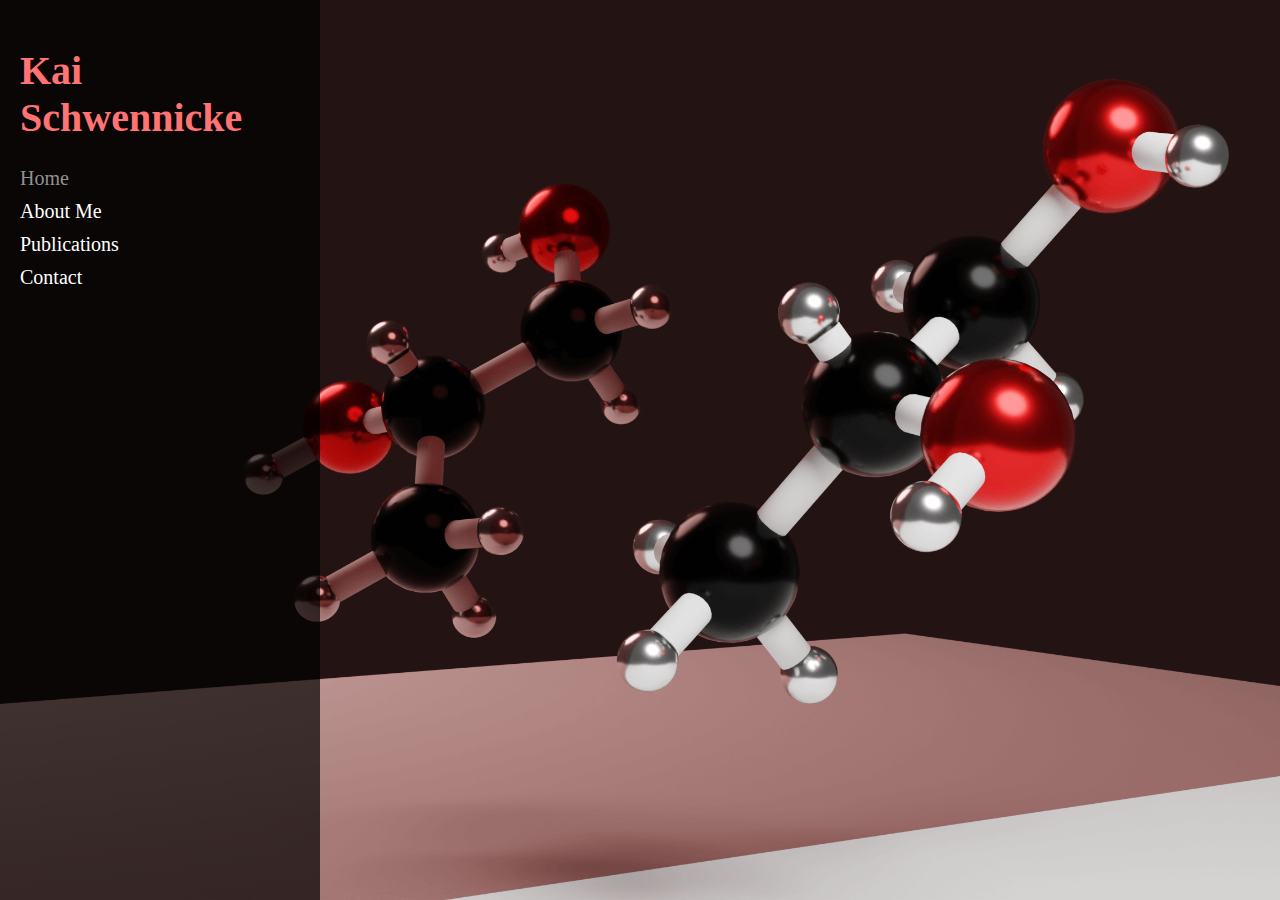
<file: index.html>
<!DOCTYPE html>
<html lang="en">
<head>
    <meta charset="UTF-8">
    <meta name="viewport" content="width=device-width, initial-scale=1.0">
    <title>Home - Kai Schwennicke</title>
    <link rel="stylesheet" href="styles.css"> <!-- Link to the external CSS file -->
    <link rel="icon" href="littlekai.ico">
    
</head>
<body>

<div class="container-home">
    
        <div class="column-left-home">
            <div class="homeoverlay">
                <!-- Text to be written over the image -->
                <h1 class="title">Kai Schwennicke</h1>
                <ul class="list">
                    <li class="selected">Home</li>
                    <li><a href="aboutme.html">About Me</a></li>
                    <li><a href="publications.html">Publications</a></li>
                    <li><a href="contact.html">Contact</a></li>
                </ul>
            </div>
        </div>
        <div class="column-right-home">
           
        </div>
       
        <div class="slideshow">
            <!-- Slideshow images -->
            <img class="slide" src="chiral.png">
            <img class="slide" src="beaker.png">
            <img class="slide" src="dressedmol.png">
            <!-- Add more images as needed -->
        </div>
    </div>
</div>

<script src="script.js"></script> <!-- Link to the external JavaScript file -->

</body>
</html>
</file>
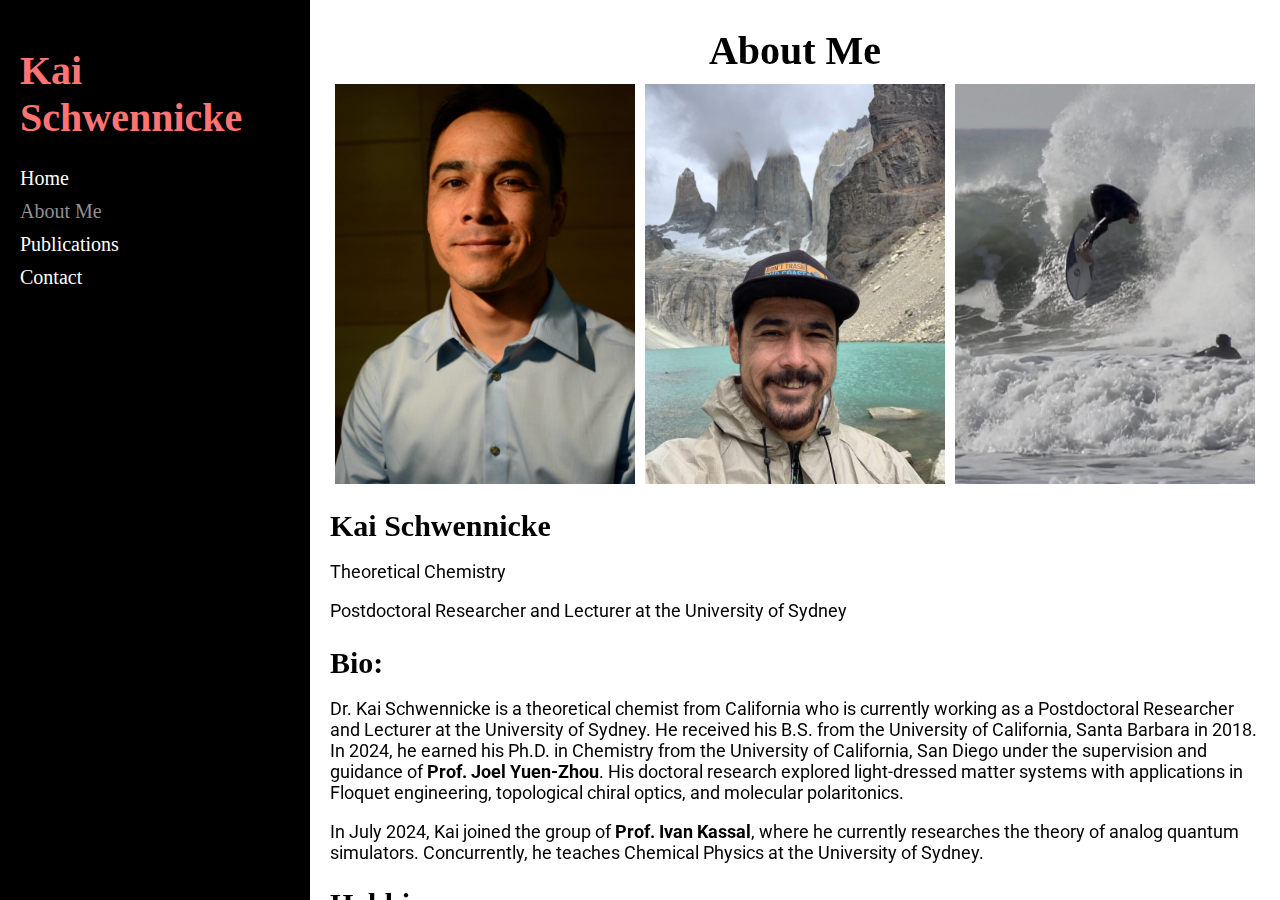
<file: aboutme.html>
<!DOCTYPE html>
<html lang="en">
<head>
    <meta charset="UTF-8">
    <meta name="viewport" content="width=device-width, initial-scale=1.0">
    <title>About Me - Kai Schwennicke</title>
    <link rel="stylesheet" href="styles.css"> <!-- Link to the external CSS file -->
    <link rel="icon" href="littlekai.ico">
</head>
<body>

<div class="container">
    <div class="column-left">
        <div class="overlay">
            <!-- Text to be written over the image -->
            <h1 class="title">Kai Schwennicke</h1>
            <ul class="list">
                <li><a href="index.html">Home</a></li>
                <li class="selected">About Me</li>
                <li><a href="publications.html">Publications</a></li>
                <li><a href="contact.html">Contact</a></li>
            </ul>
        </div>
    </div>
    <div class="column-right">
        <div class="content">
            <div class="centered-content">
                <h1 class="title">About Me</h1>
                <div class="image-container">
                    <img  src="profilepic.JPG">
                    <img  src="chile.jpeg">
                    <img  src="snap.jpeg">
                    
                </div>
            </div>
            <h2 class="section">Kai Schwennicke</h2>
            <p class="standard-text">
                Theoretical Chemistry 
            </p>
            <p class="standard-text">
                Postdoctoral Researcher and Lecturer at the University of Sydney
            </p>
            
            <h2 class="section">Bio:</h2>
            <p class="standard-text">
               Dr. Kai Schwennicke is a theoretical chemist from California who is currently working as a Postdoctoral Researcher and Lecturer at the University of Sydney. He received his B.S. from the University of California, Santa Barbara in 2018. In 2024, he earned his Ph.D. in Chemistry from the University of California, San Diego under the supervision and guidance of <a class="link" href="https://yuenzhougroup.ucsd.edu/index.html">Prof. Joel Yuen-Zhou</a>. His doctoral research explored light-dressed matter systems with applications in Floquet engineering, topological chiral optics, and molecular polaritonics. 
            </p>
            <p class="standard-text">In July 2024, Kai joined the group of <a class="link" href="https://www.kassal.group/">Prof. Ivan Kassal</a>, where he currently researches the theory of analog quantum simulators. Concurrently, he teaches Chemical Physics at the University of Sydney.
            </p>
            <h2 class="section">Hobbies:</h2>
            <p class="standard-text">
                Growing up in a sleepy beach town on the coast of California and being raised by two avid surfers, Kai was instilled with a love for the outdoors at an early age. When not in the lab or classroom, you can find him surfing at the beach or hiking a local trail. Kai currently lives in Sydney, NSW. 
            </p>
        </div>
    </div>
</div>

<script src="script.js"></script> <!-- Link to the external JavaScript file -->

</body>
</html>
</file>
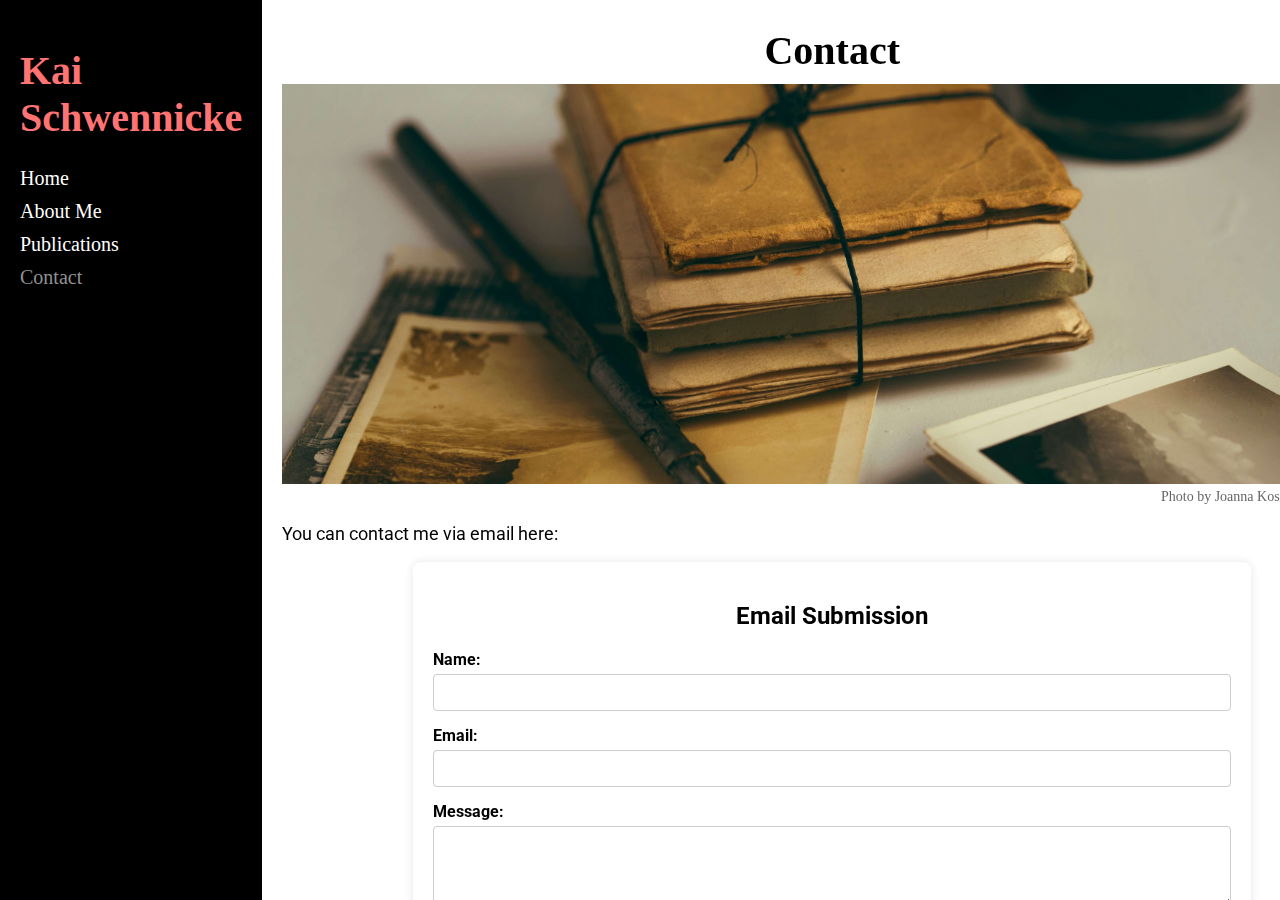
<file: contact.html>
<!DOCTYPE html>
<html lang="en">
<head>
    <meta charset="UTF-8">
    <meta name="viewport" content="width=device-width, initial-scale=1.0">
    <title>Contact - Kai Schwennicke</title>
    <link rel="stylesheet" href="styles.css"> <!-- Link to the external CSS file -->
    <link rel="icon" href="littlekai.ico" type="image/x-icon">
</head>
<body>

<div class="container">
    <div class="column-left">
        <div class="overlay">
            <!-- Text to be written over the image -->
            <h1 class="title">Kai Schwennicke</h1>
            <ul class="list">
                <li><a href="index.html">Home</a></li>
                <li><a href="aboutme.html">About Me</a></li>
                <li><a href="publications.html">Publications</a></li>
                <li class="selected">Contact</li>
            </ul>
        </div>
    </div>
    <div class="column-right">
        <div class="content">
            <div class="centered-content">
                <h1 class="title">Contact</h1>
                <div class="banner-container">
                    <img src="letters-2.jpg" alt="Photo by Ugur Akdemir on Unsplash">
             
                </div>
                <p class="image-credit">Photo by Joanna Kosinska on Unsplash</p>
            </div>
            <p class="standard-text">
                You can contact me via email here:
            </p>   
        </div>
        <div class="contact-form-container">
            <h2>Email Submission</h2>
            <form id="contactForm" action="https://formsubmit.co/8564e99cd1c5d51fd5af8083c20a8363" method="POST">
                <input type ="hidden" name="_next" value="https://www.kaischwennicke.com/thankyou.html">
                <div class="form-group">
                    <label for="name">Name:</label>
                    <input type="text" id="name" name="name" required>
                </div>
                <div class="form-group">
                    <label for="email">Email:</label>
                    <input type="email" id="email" name="email" required>
                </div>
                <div class="form-group">
                    <label for="message">Message:</label>
                    <textarea id="message" name="message" rows="4" required></textarea>
                </div>
                <button type="submit">Submit</button>
            </form>
        </div>
    </div>
</div>


</body>
</html>
</file>
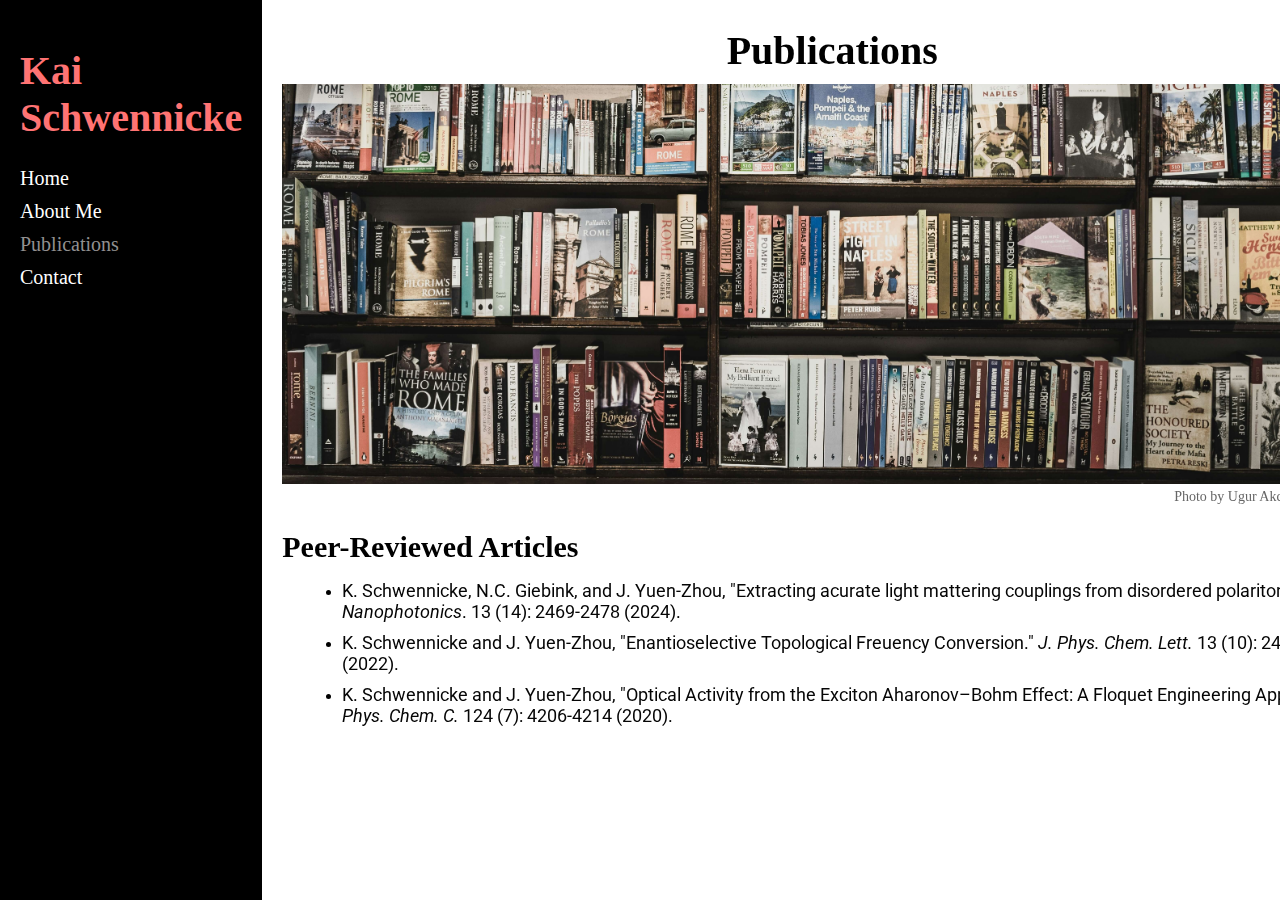
<file: publications.html>
<!DOCTYPE html>
<html lang="en">
<head>
    <meta charset="UTF-8">
    <meta name="viewport" content="width=device-width, initial-scale=1.0">
    <title>Publications - Kai Schwennicke</title>
    <link rel="stylesheet" href="styles.css"> <!-- Link to the external CSS file -->
    <link rel="icon" href="littlekai.ico" type="image/x-icon">
</head>
<body>

<div class="container">
    <div class="column-left">
        <div class="overlay">
            <!-- Text to be written over the image -->
            <h1 class="title">Kai Schwennicke</h1>
            <ul class="list">
                <li><a href="index.html">Home</a></li>
                <li><a href="aboutme.html">About Me</a></li>
                <li class="selected">Publications</li>
                <li><a href="contact.html">Contact</a></li>
            </ul>
        </div>
    </div>
    <div class="column-right">
        <div class="content">
            <div class="centered-content">
                <h1 class="title">Publications</h1>
                <div class="banner-container">
                    <img src="books.jpg" alt="Photo by Ugur Akdemir on Unsplash">
             
                </div>
                <p class="image-credit">Photo by Ugur Akdemir on Unsplash</p>
            </div>
            <h2 class="section">Peer-Reviewed Articles</h2>

            <ul class="publist">
                <li><a href=https://doi.org/10.1515/nanoph-2024-0049>K. Schwennicke, N.C. Giebink, and J. Yuen-Zhou, "Extracting acurate light mattering couplings from disordered polaritons." <i>Nanophotonics</i>. 13 (14): 2469-2478 (2024).</a></li>

                <li><a href=https://doi.org/10.1021/acs.jpclett.1c04161>K. Schwennicke and J. Yuen-Zhou, "Enantioselective Topological Freuency Conversion." <i>J. Phys. Chem. Lett.</i> 13 (10): 2434-2441 (2022).</a></li>

                <li><a href=https://doi.org/10.1021/acs.jpcc.9b10030>K. Schwennicke and J. Yuen-Zhou, "Optical Activity from the Exciton Aharonov–Bohm Effect: A Floquet Engineering Approach." <i>J. Phys. Chem. C.</i> 124 (7): 4206-4214 (2020).</a></li>

            </ul>
          
        </div>
    </div>
</div>

<script src="script.js"></script> <!-- Link to the external JavaScript file -->

</body>
</html>
</file>
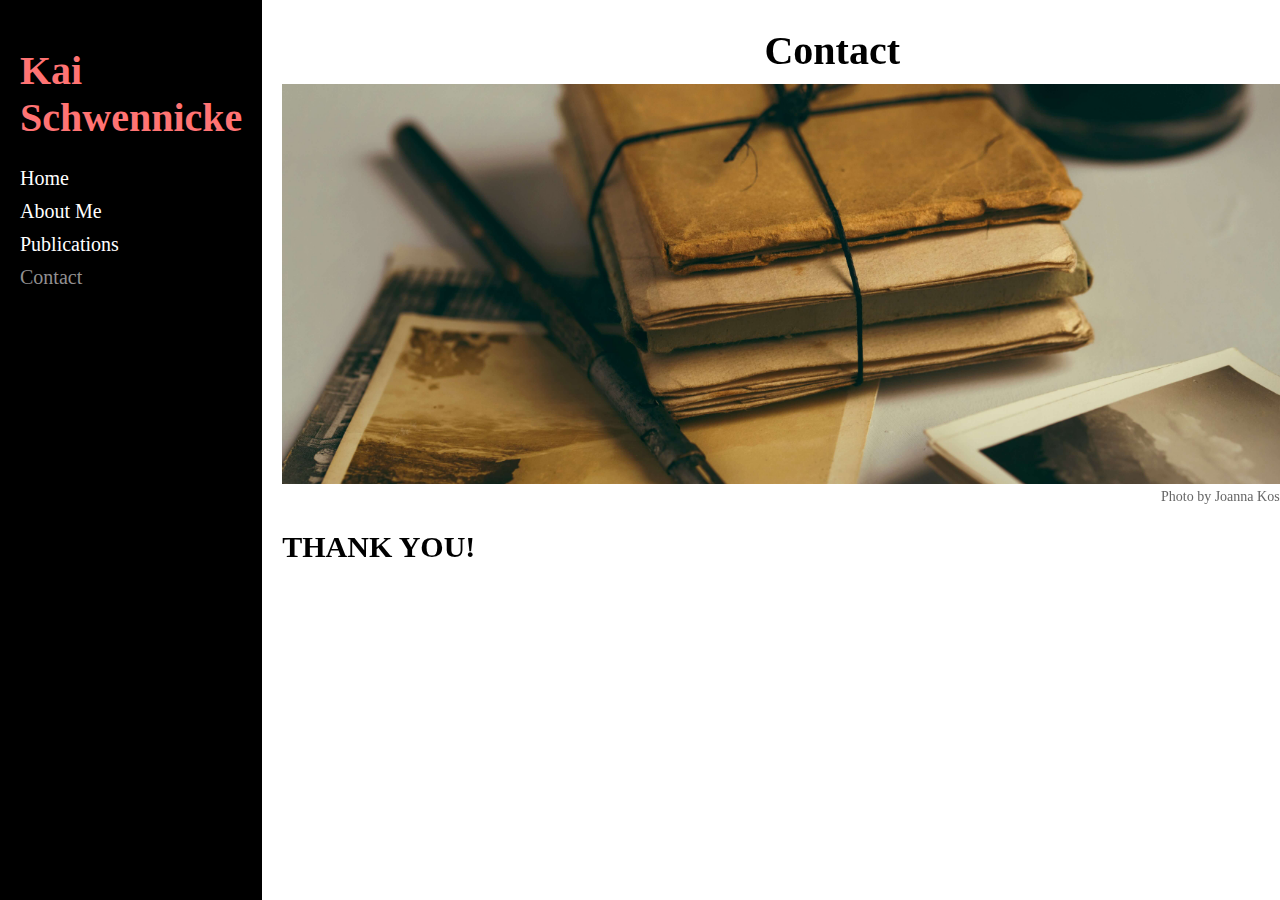
<file: thankyou.html>
<!DOCTYPE html>
<html lang="en">
<head>
    <meta charset="UTF-8">
    <meta name="viewport" content="width=device-width, initial-scale=1.0">
    <title>Contact - Kai Schwennicke</title>
    <link rel="stylesheet" href="styles.css"> <!-- Link to the external CSS file -->
    <link rel="icon" href="littlekai.ico" type="image/x-icon">
</head>
<body>

<div class="container">
    <div class="column-left">
        <div class="overlay">
            <!-- Text to be written over the image -->
            <h1 class="title">Kai Schwennicke</h1>
            <ul class="list">
                <li><a href="index.html">Home</a></li>
                <li><a href="aboutme.html">About Me</a></li>
                <li><a href="publications.html">Publications</a></li>
                <li class="selected">Contact</li>
            </ul>
        </div>
    </div>
    <div class="column-right">
        <div class="content">
            <div class="centered-content">
                <h1 class="title">Contact</h1>
                <div class="banner-container">
                    <img src="letters-2.jpg" alt="Photo by Ugur Akdemir on Unsplash">
             
                </div>
                <p class="image-credit">Photo by Joanna Kosinska on Unsplash</p>
            </div>
            <h2 class="section">THANK YOU!</h2>
       
    </div>
</div>


</body>
</html>
</file>
<file: styles.css>
/* Import Roboto font from Google Fonts */
@import url('https://fonts.googleapis.com/css2?family=Roboto:wght@400;500;700&display=swap');body, html {
    margin: 0;
    padding: 0;
    height: 100%;
}

.container-home {
    
   
    height:100%;
    width:100%;

    
    display: flex;
    flex-direction: row;
    
    
}

.slideshow {
    
    overflow: hidden; /* Crop images that overflow */
    z-index: -1; 
}

.slide{
    max-width: 100%;
    max-height:100%;
    
    
    width: 100%;
    height: 100%;

    position: absolute;
    top: 0;
    left: 0;
    opacity: 0; /* Initially hide all images */
    transition: opacity 1s ease-in-out; /* Add transition effect */
    object-fit: cover;
    
}
.container {
    
    height: 100vh;
    overflow-y: auto;

    
    display: flex;
    flex-direction: row;
    
}



.column-left-home {
    
    
    flex:.25;
    position: relative;
    display: flex;
    flex-direction: row;
    z-index: 0;
    
}
.column-right-home{
    flex: .75;
    position: relative;
    display: flex;
    flex-direction: column;
    z-index: 0;
}


.column-left {
    height:140%;
    flex: .25;
    position: relative;
    display: flex;
    flex-direction: column;
    
}

.column-right {
    flex: .75;
    position: relative;
    display: flex;
    flex-direction: column;
}


.homeoverlay {
    position: sticky; /* Make the overlay sticky */;
    top: 0;
    left: 0;
    width:  100%;
    height: 100%;
    padding: 20px;
    box-sizing: border-box;
    color: rgb(255, 115, 115);
    background-color: rgba(0, 0, 0, 0.68);
    display: flex;
    flex-direction: column;
    justify-content: top;
}


.overlay {
    position: sticky; /* Make the overlay sticky */;
    top: 0;
    left: 0;
    width:  100%;
    height: 100%;
    padding: 20px;
    box-sizing: border-box;
    color: rgb(255, 115, 115);
    background-color: rgb(0, 0, 0);
    display: flex;
    flex-direction: column;
    justify-content: top;
}

.list {
    list-style-type: none;
    padding: 0;
}

.list li {
    margin-bottom: 10px;
    
}

.list a {
    font-family: 'impact';
    font-size: 20px;
    color: white;
    text-decoration: none;
}

.list .selected{
    font-family: 'impact';
    font-size: 20px;
    color: rgb(146, 144, 144);
    text-decoration: none;

}



.list a:hover {
    text-decoration: underline;
}

.publist{
    list-style-type: disc;
    margin-left: 20px;;
}
.publist li {
    margin-bottom: 10px; /* Adjust the spacing as per your preference */
}
.publist a {
    font-family: 'Roboto';
    font-size: 18px;
    color: rgb(5, 5, 5);
    text-decoration: none;
}



.publist a:hover {
    text-decoration: underline;
}

.content {
    text-align: left; /* Left-align the text */
    margin-left: 20px;
    margin-right: 20px;
}

.centered-content {
    text-align: center; /* Center-align the content */
}


.image-container {
    text-align: center; /* Center-align images within container */
    height: 400px; /* Set a fixed height for the container */
    display: flex; /* Use flexbox for images */
    justify-content: center;
    align-items: center; /* Center align items vertically */
    overflow-x: auto;
    overflow-y:hidden
    
}
.image-container img {
    
    height: auto; /* Maintain the aspect ratio */
    width: 300px; /* Set the width of the image to 300 pixels */
    display: inline-block; /* Display images inline */
    margin: 5px 5px; /* Add some space between the images */
    vertical-align: middle; /* Align images vertically */
    object-fit: cover; /* Crop the image to cover the container */
}

.banner-container {
    
    height: 400px; /* Set a fixed height for the container */
    width:100%;
    display: flex; /* Use flexbox for images */
    justify-content: center;
    align-items: center; /* Center align items vertically */
    overflow-x: hidden;
    overflow-y:hidden;
    
}
.banner-container img {
    
    height: auto; /* Maintain the aspect ratio */
    width: 1100px; /* Set the width of the image to 300 pixels */
    display: inline-block; /* Display images inline */
   
    vertical-align: middle; /* Align images vertically */
    object-fit: cover; /* Crop the image to cover the container */
}
.image-credit {
    text-align: right;
    font-size: 14px;
    margin-top: 5px;
    color: #666; /* Example color */
}
.title{
    font-size: 40px;
    font-family: 'impact';
    margin-bottom: 10px; /* Add some space below the heading */
}

.section{
    font-size: 30px;
    font-family: 'impact';
    margin-bottom: 10px; /* Add some space below the heading */

}
.standard-text{
    font-size: 18px;
    font-family: "Roboto";
}

.link {
    color: black;
    font-weight: bold;
    text-decoration: none;
}
.link:hover {
    text-decoration: underline;
}

/*email styling*/
.contact-form-container {
    width: 70%; /* Set a fixed width for the form container */
    margin: 0 auto;
    background-color: #fff;
    padding: 20px; /* Decreased padding to reduce height */
    border-radius: 8px;
    box-shadow: 0 0 10px rgba(0, 0, 0, 0.1);
    font-family: "Roboto";
}

.contact-form-container h2 {
    text-align: center;
}

.form-group {
    margin-bottom: 15px; /* Slightly decreased margin between form groups */
}

.form-group label {
    display: block;
    font-weight: bold;
    margin-bottom: 5px;
}

.form-group input,
.form-group textarea {
    width: 100%;
    padding: 10px;
    border: 1px solid #ccc;
    border-radius: 4px;
    box-sizing: border-box; /* Ensure padding and border are included in the width */
}

.form-group textarea {
    resize: vertical;
}

button[type="submit"] {
    display: block;
    width: 100%;
    padding: 10px;
    background-color: #4CAF50;
    color: white;
    border: none;
    border-radius: 4px;
    cursor: pointer;
    font-size: 16px;
}

button[type="submit"]:hover {
    background-color: #45a049;
}
</file>
